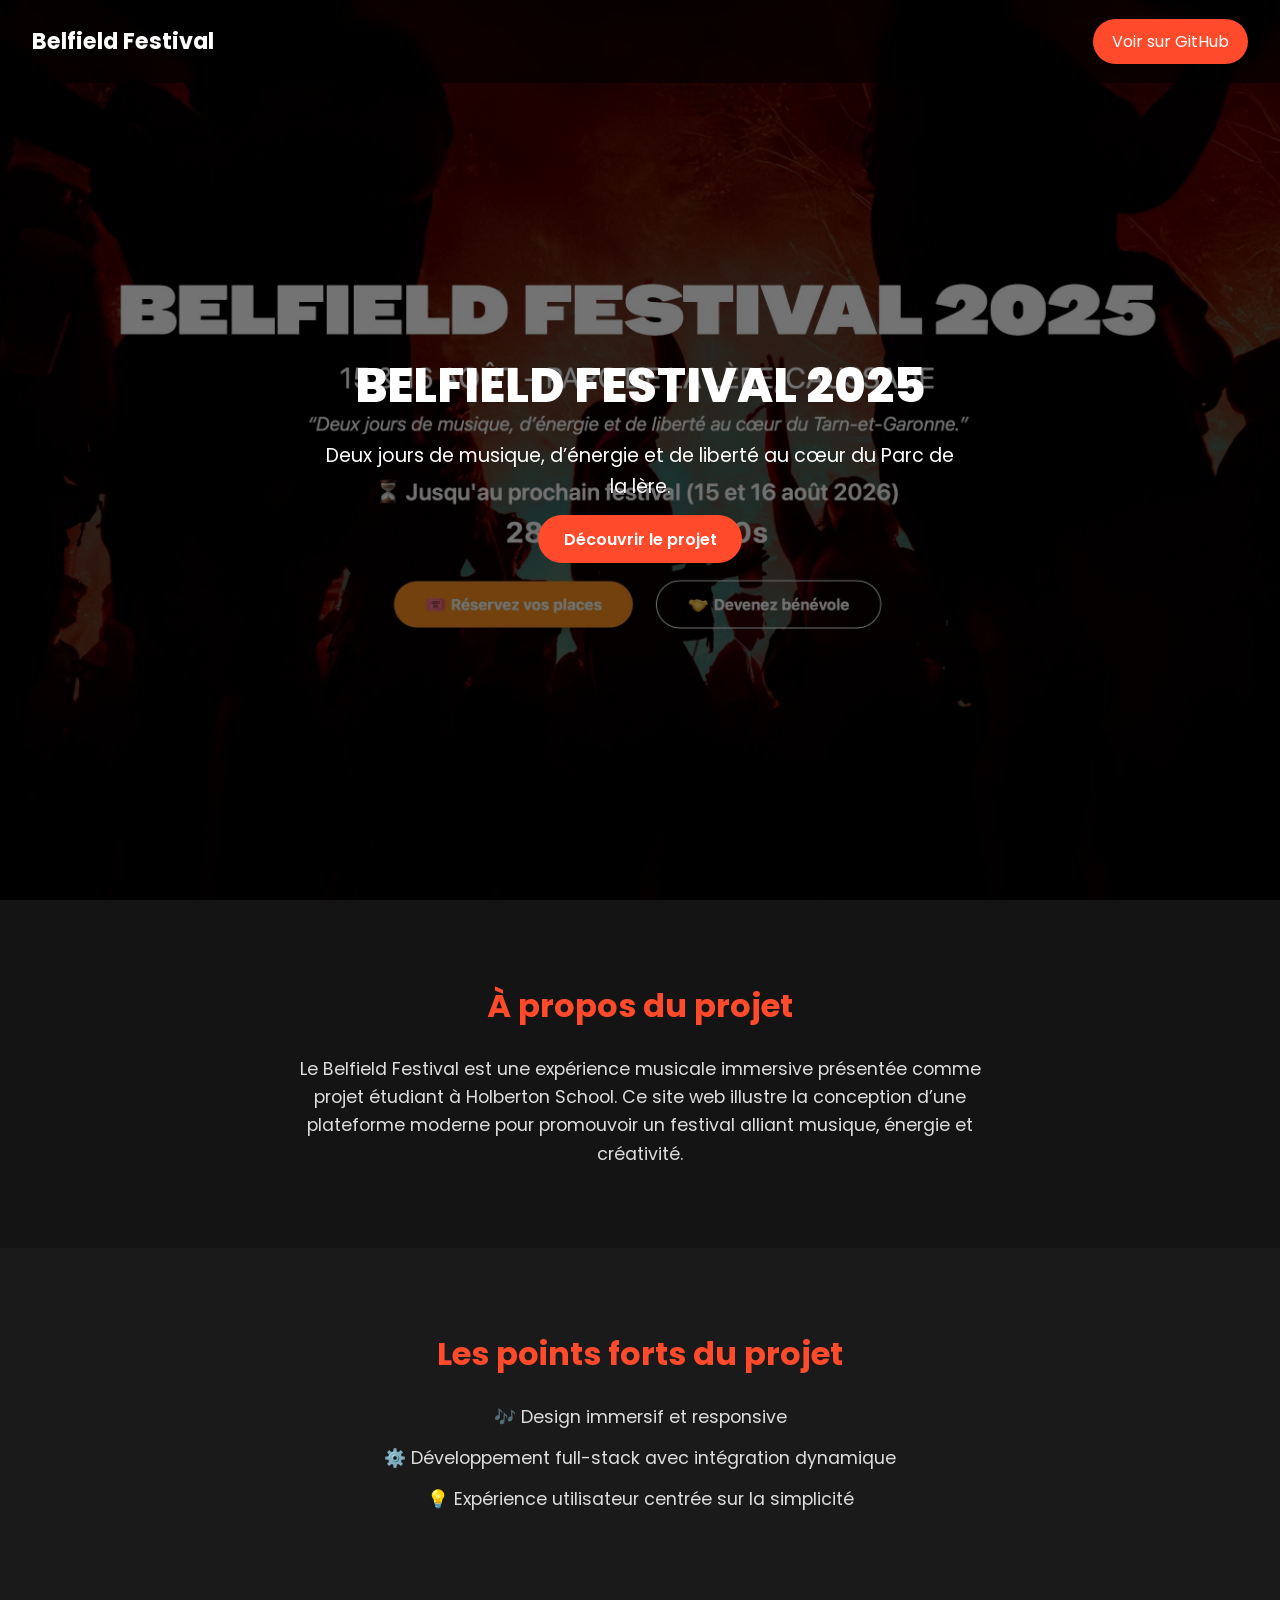
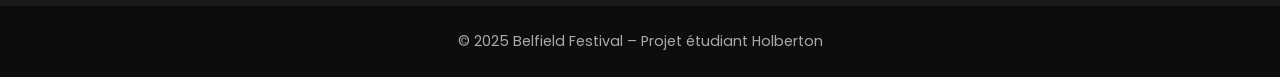
<file: landing-page/index.html>
<!DOCTYPE html>
<html lang="fr">
<head>
  <meta charset="UTF-8">
  <meta name="viewport" content="width=device-width, initial-scale=1.0">
  <title>Belfield Festival 2025</title>
  <meta name="description" content="Belfield Festival 2025 — Deux jours de musique, d’énergie et de liberté au cœur du Parc de la lère.">
  <!-- Fonts -->
  <link rel="preconnect" href="https://fonts.googleapis.com">
  <link rel="preconnect" href="https://fonts.gstatic.com" crossorigin>
  <link href="https://fonts.googleapis.com/css2?family=Poppins:wght@400;600;700;800&display=swap" rel="stylesheet">
  <link rel="stylesheet" href="style.css">
</head>
<body>
  <header>
    <nav class="navbar">
      <h1 class="logo">Belfield Festival</h1>
      <a href="https://github.com/Noumso/Belfield-Festival-Website" target="_blank" rel="noopener noreferrer" class="nav-btn">Voir sur GitHub</a>
    </nav>
  </header>

  <section class="hero" id="hero">
    <div class="overlay"></div>
    <div class="hero-content">
      <h2 class="fade-in">BELFIELD FESTIVAL 2025</h2>
      <p class="fade-in delay1">Deux jours de musique, d’énergie et de liberté au cœur du Parc de la lère.</p>
      <a href="https://github.com/Noumso/Belfield-Festival-Website" target="_blank" rel="noopener noreferrer" class="btn fade-in delay2">Découvrir le projet</a>
    </div>
  </section>

  <section class="about reveal">
    <h3>À propos du projet</h3>
    <p>
      Le Belfield Festival est une expérience musicale immersive présentée comme projet étudiant à Holberton School. 
      Ce site web illustre la conception d’une plateforme moderne pour promouvoir un festival alliant musique, énergie et créativité.
    </p>
  </section>

  <section class="features reveal">
    <h3>Les points forts du projet</h3>
    <ul>
      <li>🎶 Design immersif et responsive</li>
      <li>⚙️ Développement full-stack avec intégration dynamique</li>
      <li>💡 Expérience utilisateur centrée sur la simplicité</li>
    </ul>
  </section>

  <footer>
    <p>© 2025 Belfield Festival – Projet étudiant Holberton</p>
  </footer>

  <script src="script.js"></script>
</body>
</html>
</file>
<file: landing-page/style.css>
* {
    margin: 0;
    padding: 0;
    box-sizing: border-box;
    font-family: "Poppins", sans-serif;
  }
  
  body {
    background-color: #0f0f0f;
    color: #fff;
    line-height: 1.6;
    overflow-x: hidden;
  }
  
  /* Navbar */
  .navbar {
    display: flex;
    justify-content: space-between;
    align-items: center;
    padding: 1.2rem 2rem;
    background: rgba(0, 0, 0, 0.6);
    position: fixed;
    width: 100%;
    top: 0;
    z-index: 10;
    backdrop-filter: blur(6px);
  }
  
  .logo {
    font-size: 1.4rem;
    font-weight: 700;
  }
  
  .nav-btn {
    background: #ff4b2b;
    color: white;
    padding: 0.6rem 1.2rem;
    border-radius: 25px;
    text-decoration: none;
    transition: 0.3s;
  }
  
  .nav-btn:hover {
    background: #ff6a40;
  }
  
  /* Focus visible pour accessibilité */
  .nav-btn:focus-visible,
  .btn:focus-visible {
    outline: 3px solid #ff6a40;
    outline-offset: 3px;
  }
  
  /* Hero */
  .hero {
    height: 100vh;
    background: url("assets/hero.jpg") no-repeat center center/cover;
    background-attachment: fixed; /* Parallax effect */
    display: flex;
    align-items: center;
    justify-content: center;
    position: relative;
  }
  
  .overlay {
    position: absolute;
    top: 0;
    left: 0;
    width: 100%;
    height: 100%;
    background: rgba(0, 0, 0, 0.55);
  }
  
  .hero-content {
    position: relative;
    text-align: center;
    max-width: 700px;
    padding: 2rem;
  }
  
  .hero h2 {
    font-size: 3rem;
    margin-bottom: 1rem;
    font-weight: 800;
  }
  
  .hero p {
    font-size: 1.2rem;
    margin-bottom: 1.5rem;
  }
  
  .btn {
    background: #ff4b2b;
    color: white;
    padding: 0.8rem 1.6rem;
    border-radius: 30px;
    text-decoration: none;
    font-weight: 600;
    transition: 0.3s;
  }
  
  .btn:hover {
    background: #ff6a40;
  }
  
  /* About + Features */
  .about, .features {
    padding: 5rem 2rem;
    text-align: center;
    background-color: #141414;
  }
  
  .features {
    background-color: #1a1a1a;
  }
  
  .about h3, .features h3 {
    font-size: 2rem;
    margin-bottom: 1.5rem;
    color: #ff4b2b;
  }
  
  .about p, .features ul {
    max-width: 700px;
    margin: auto;
    font-size: 1.1rem;
    color: #ddd;
  }
  
  .features ul {
    list-style: none;
    padding: 0;
  }
  
  .features li {
    margin: 0.8rem 0;
  }
  
  /* Footer */
  footer {
    text-align: center;
    padding: 1.5rem;
    background-color: #0d0d0d;
    font-size: 0.9rem;
    color: #aaa;
  }
  
  /* Animations */
  .fade-in {
    opacity: 0;
    transform: translateY(30px);
    transition: all 1s ease;
  }
  
  .fade-in.visible {
    opacity: 1;
    transform: translateY(0);
  }
  
  .delay1 { transition-delay: 0.3s; }
  .delay2 { transition-delay: 0.6s; }
  
  .reveal {
    opacity: 0;
    transform: translateY(40px);
    transition: all 1s ease-out;
  }
  
  .reveal.active {
    opacity: 1;
    transform: translateY(0);
  }
  
  /* Réduction des animations si l'utilisateur préfère */
  @media (prefers-reduced-motion: reduce) {
    * {
      animation: none !important;
      transition: none !important;
      scroll-behavior: auto !important;
    }
  }
</file>
